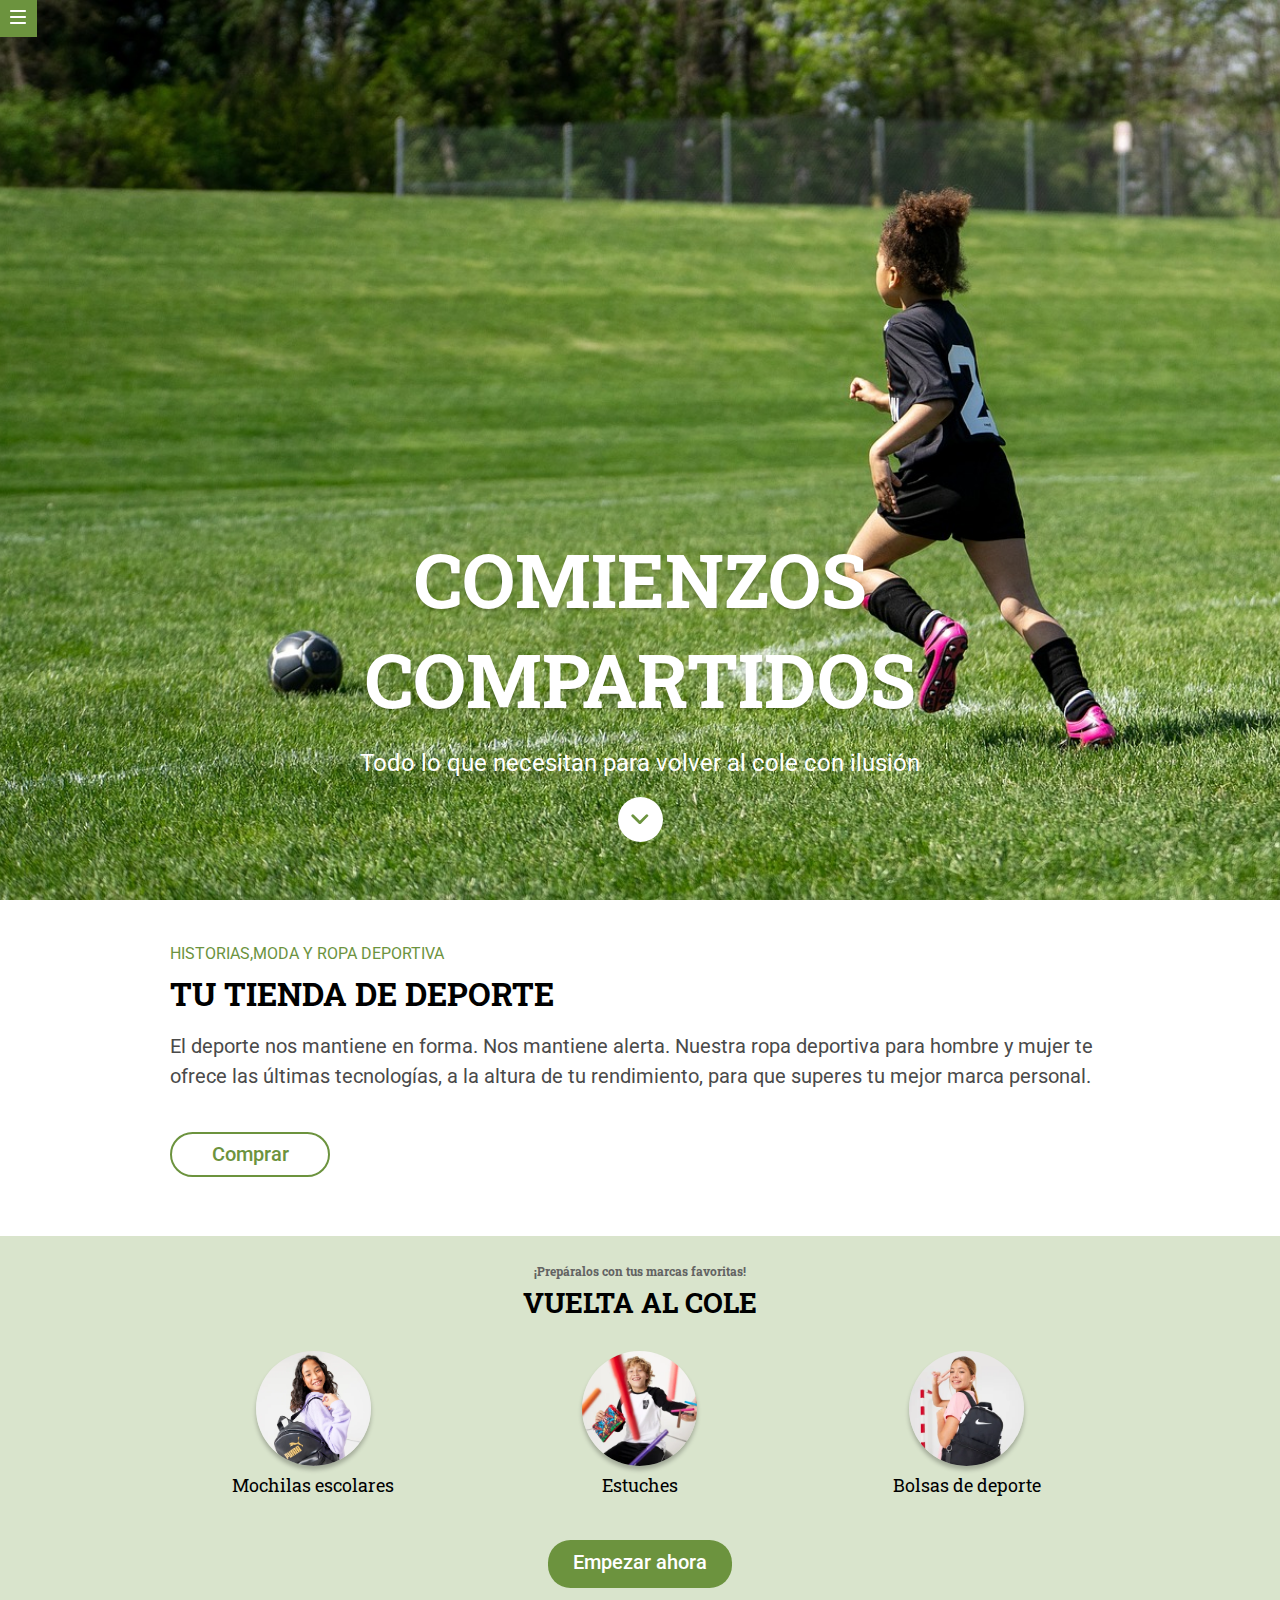
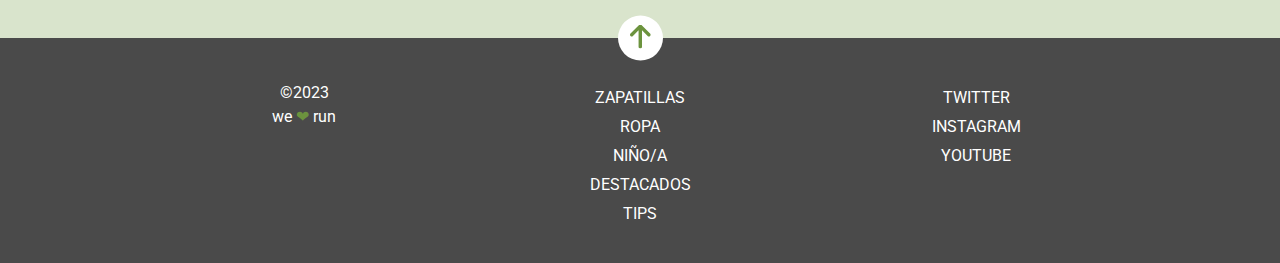
<file: docs/index.html>
<!DOCTYPE html>
<html lang="es">
  <head>
    <meta charset="UTF-8" />
    <meta name="viewport" content="width=device-width, initial-scale=1" />
    <title>Comienzos Compartidos</title>
    <link rel="preconnect" href="https://fonts.googleapis.com" />
    <link rel="preconnect" href="https://fonts.gstatic.com" crossorigin />
    <link
      href="https://fonts.googleapis.com/css2?family=Roboto+Slab:wght@700&family=Roboto:wght@400;500&display=swap"
      rel="stylesheet"
    />
    <link rel="stylesheet" href="./assets/css/main.css" />
    <link rel="icon" href="./assets/images/favicon.svg" />
  </head>
  <header class="header">
    <a href="https://adalab.es">
      <img
        class="header_img"
        src="./assets/images/burgerMenu.svg"
        alt="menu hamburguesa"
      />
    </a>
  </header>

  <main>
    <section id="hero" class="hero">
      <h1 class="hero_h1">comienzos compartidos</h1>
      <p class="hero_p">Todo lo que necesitan para volver al cole con ilusión</p>

      <p class="hero_arrow">
        <a class="hero_arrow" href="#start">
          <img src="./assets/images/iconBot.svg" alt="flecha hacia abajo" />
        </a>
      </p>
    </section>

    <section class="shop">
      <p class="shop_p1">historias,moda y ropa deportiva</p>

      <h2 class="shop_h2">tu tienda de deporte</h2>

      <p class="shop_p2">
        El deporte nos mantiene en forma. Nos mantiene alerta. Nuestra ropa
        deportiva para hombre y mujer te ofrece las últimas tecnologías, a la altura
        de tu rendimiento, para que superes tu mejor marca personal.
      </p>

      <a class="shop_buttom" href="#">Comprar</a>
    </section>

    <section id="start" class="start">
      <h3 class="start_h3">¡Prepáralos con tus marcas favoritas!</h3>
      <h4 class="start_h4">Vuelta al cole</h4>
      <div class="articles">
        <article class="articles_article">
          <img
            class="articles_article-img"
            src="./assets/images/img1.png"
            alt="niña con una mochila"
          />
          <p class="articles_article-p">Mochilas escolares</p>
        </article>

        <article class="articles_article">
          <img
            class="articles_article-img"
            src="./assets/images/img2.png"
            alt="niño con un estuche"
          />
          <p class="articles_article-p">Estuches</p>
        </article>

        <article class="articles_article">
          <img
            class="articles_article-img"
            src="./assets/images/img3.png"
            alt="niña con una bolsa de deporte"
          />
          <p class="articles_article-p">Bolsas de deporte</p>
        </article>

      </div>
      <a class="start_button" href="#">Empezar ahora</a>
    </section>

  </main>
  <footer class="footer">
    <p class="footer_top">
      <a href="#hero"
        ><img
          class="footer_top-arrow"
          src="./assets/images/iconTop.svg"
          alt="flecha hacia arriba"
      /></a>
    </p>

    <section class="footer_list">
      <nav class="footer_list-nav1 footer_list-item">
        <ul class="footer_list-nav1-ul">
          <li><a href="https://adalab.es">zapatillas</a></li>

          <li><a href="https://adalab.es">ropa</a></li>

          <li><a href="https://adalab.es">niño/a</a></li>

          <li><a href="https://adalab.es">destacados</a></li>

          <li><a href="https://adalab.es">tips</a></li>

        </ul>
      </nav>

      <nav class="footer_list-nav2 footer_list-item">
        <ul class="footer_list-nav1-ul">
          <li><a href="https://adalab.es">twitter</a></li>

          <li><a href="https://adalab.es">instagram</a></li>

          <li><a href="https://adalab.es">youtube</a></li>

        </ul>
      </nav>
      <section class="footer_list-copy footer_list-item">
        <p>&copy;2023</p>
        <p class="footer_list-copy-p">
          we <span class="heart"> &#10084; </span> run
        </p>
      </section>
    </section>
  </footer>

  <body></body>
</html>
</file>
<file: docs/assets/css/main.css>
*{box-sizing:border-box;margin:0;padding:0}html{font-size:62.5%;scroll-behavior:smooth}.header{background-color:#6c933e;position:fixed;align-items:center;height:3.7rem;width:3.7rem}.header_img{padding:10px}.hero{height:100vh;width:100vw;background-image:url("../images/backImg.jpeg");background-repeat:no-repeat;background-size:cover;background-position:80%;display:flex;flex-direction:column;align-items:center;justify-content:flex-end;text-align:center;gap:20px;padding-inline:40px}.hero_h1{font-family:"Roboto Slab",serif;color:#fff;font-size:3rem;text-transform:uppercase;line-height:50px;word-spacing:100vw;text-shadow:0 2px 3px rgba(0,0,0,0.2)}@media (min-width: 768px){.hero_h1{font-size:7.5rem;line-height:100px}}.hero_p{font-family:"Roboto",sans-serif;color:#fff;font-size:1.6rem;text-transform:none;font-weight:400}@media (min-width: 768px){.hero_p{font-size:2.4rem;line-height:28px;margin-inline:190px}}@media (min-width: 1280px){.hero_p{margin-inline:300px}}.hero_arrow{background-color:#fff;width:38px;height:38px;margin-bottom:58px;border-radius:50%;line-height:48px}@media (min-width: 768px){.hero_arrow{height:45px;width:45px;line-height:50px}}.shop{background-color:#fff;padding:34px 15px 25px;line-height:30px}@media (min-width: 768px){.shop{padding:37px 39px 51px}}@media (min-width: 1280px){.shop{padding:39px 170px 59px}}.shop_p1{font-family:"Roboto",sans-serif;color:#6c933e;font-size:1.4rem;text-transform:uppercase;font-weight:400}@media (min-width: 768px){.shop_p1{font-size:1.6rem;padding-bottom:10px}}.shop_h2{font-family:"Roboto Slab",serif;color:#000;font-size:2.2rem;text-transform:uppercase;margin-bottom:10px}@media (min-width: 768px){.shop_h2{font-size:3.2rem;margin-bottom:12px}}@media (min-width: 1280px){.shop_h2{margin-bottom:22px}}.shop_p2{font-family:"Roboto",sans-serif;color:#4a4a4a;font-size:1.8rem;text-transform:none;font-weight:400;line-height:30px}@media (min-width: 768px){.shop_p2{font-size:2rem}}.shop_buttom{margin-top:40px;display:inline-block;width:160px;height:45px;border-radius:22.5px;text-decoration:none;border:2px solid #6c933e;text-align:center;padding-top:5px;font-family:"Roboto",sans-serif;color:#6c933e;font-size:2rem;text-transform:none;font-weight:500}.shop_buttom:hover{transform:scale(1.2);transition:all 500ms}@media (min-width: 768px){.shop_buttom{margin-top:21px}}@media (min-width: 1280px){.shop_buttom{margin-top:41px}}.start{background-color:#d9e4cc;padding:18px 12px 40px;text-align:center}@media (min-width: 768px){.start{padding:27px 85px 50px}}@media (min-width: 1280px){.start{padding-inline:175px}}.start_h3{font-family:"Roboto Slab",serif;color:#626262;font-size:1.2rem;text-transform:none}.start_h4{font-family:"Roboto Slab",serif;color:#000;font-size:2rem;text-transform:uppercase;padding:5px;margin-bottom:15px}@media (min-width: 768px){.start_h4{font-size:2.8rem;margin-bottom:22px}}@media (min-width: 1280px){.start_h4{margin-bottom:25px}}.start_button{display:inline-block;width:184px;height:48px;border-radius:22.5px;text-decoration:none;background-color:#6c933e;font-family:"Roboto",sans-serif;color:#fff;font-size:2rem;text-transform:none;font-weight:500;padding-top:10px}.start_button:hover{transform:scale(1.2);transition:all 500ms}@media (min-width: 768px){.start_button{margin-top:28px}}.articles{display:grid;grid-template-columns:1fr;grid-template-rows:1fr 1fr 1fr;justify-content:center}.articles_article-img{width:115px;height:115px;border-radius:50%;box-shadow:0 4px 4px 0 rgba(0,0,0,0.25)}.articles_article-p{font-family:"Roboto Slab",serif;color:#000;font-size:1.4rem;text-transform:none;padding-top:5px;padding-bottom:15px}@media (min-width: 768px){.articles_article-p{font-size:1.8rem}}@media (min-width: 768px){.articles{grid-template-columns:1fr 1fr 1fr;grid-template-rows:1fr;-moz-column-gap:50px;column-gap:50px}}.footer{display:flex;flex-direction:column;align-items:center;justify-content:center;padding-bottom:35px;background-color:#4a4a4a}.footer_top{background-color:white;width:45px;height:45px;border-radius:50%;text-align:center;line-height:60px;transform:translateY(-50%);border:solid 0 #979797}.footer_top-arrow:hover{animation:bounce 0.5s infinite}@keyframes bounce{from{transform:translateY(0%)}to{transform:translateY(-20%)}}.footer_list{display:flex;flex-direction:column;align-items:center;gap:28px;width:100%}.footer_list-item{width:110px}@media (min-width: 768px){.footer_list{flex-direction:row;justify-content:space-around;padding-inline:13rem;align-items:flex-start}}@media (min-width: 1280px){.footer_list{padding-inline:15rem}}.footer_list-nav1,.footer_list-nav2{text-align:center}.footer_list-nav1-ul,.footer_list-nav2-ul{list-style:none}.footer_list-nav1-ul a,.footer_list-nav2-ul a{display:block;padding:5px;font-family:"Roboto",sans-serif;color:#fff;font-size:1.6rem;text-transform:uppercase;font-weight:400;text-decoration:none}@media (min-width: 768px){.footer_list-nav1-ul a,.footer_list-nav2-ul a{font-size:1.6rem}}.footer_list-copy{text-align:center;font-family:"Roboto",sans-serif;color:#fff;font-size:1.4rem;text-transform:none;font-weight:400}@media (min-width: 768px){.footer_list-copy{order:-2;font-size:1.6rem}}.footer_list-copy .heart{color:#6c933e;font-size:1.6rem}.footer_list-copy-p{padding:5px}
</file>
